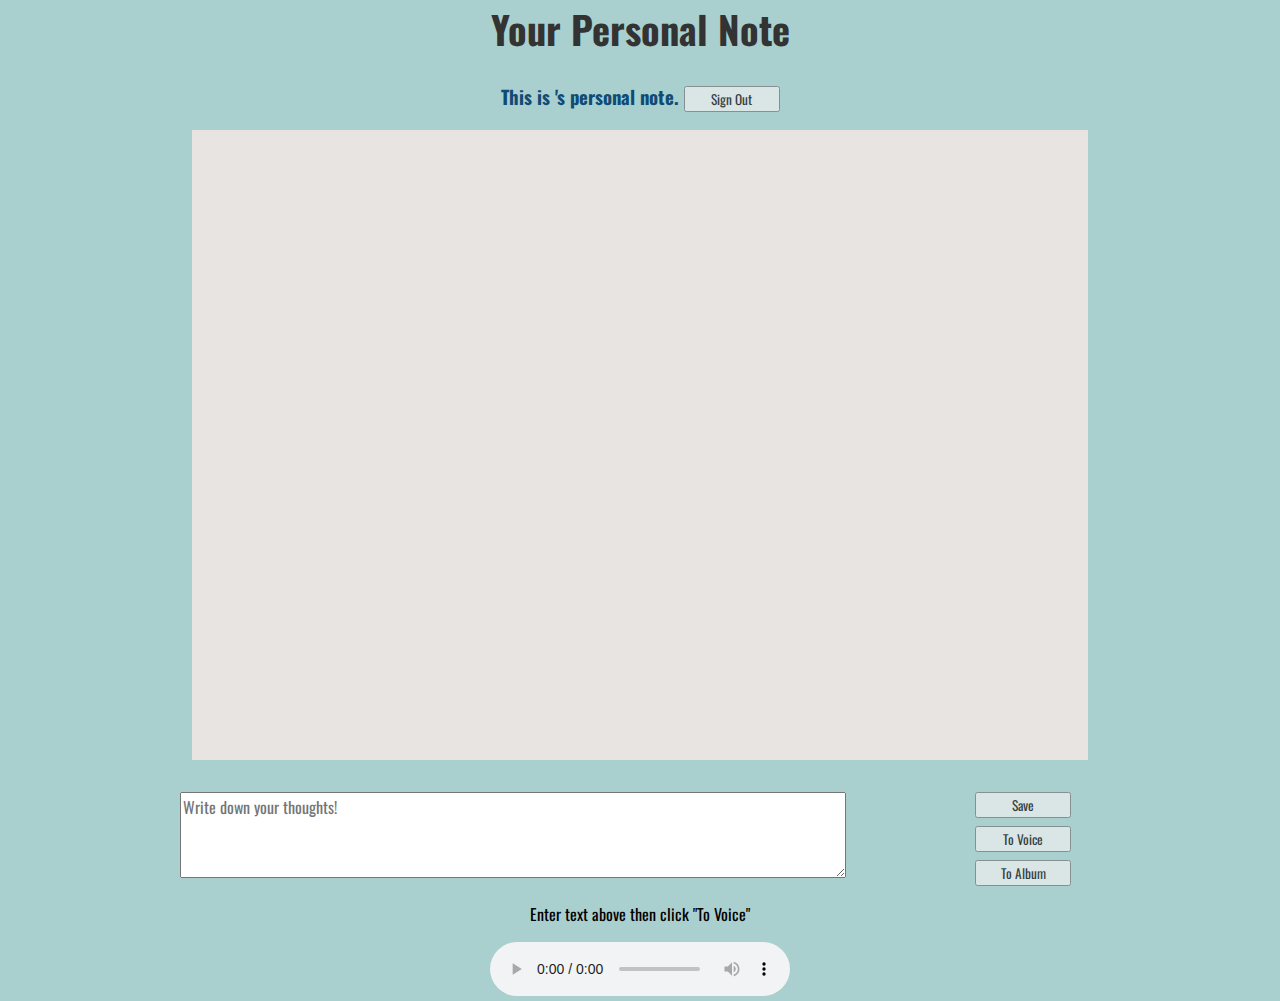
<file: index.html>
<!DOCTYPE html>
<html lang="en" dir="ltr">

<head>
  <meta charset="utf-8">
  <title>📓Personal Note ✏️</title>
</head>

<body>
  <link rel="stylesheet" href="style.css">
  <link href="https://fonts.googleapis.com/css?family=Oswald&display=swap" rel="stylesheet">
  <link href="https://fonts.googleapis.com/css2?family=Dancing+Script&family=Noto+Sans+TC:wght@100&family=Noto+Serif+TC:wght@200&family=Open+Sans+Condensed&display=swap" rel="stylesheet">
  <script src="https://sdk.amazonaws.com/js/aws-sdk-2.7.16.min.js"></script>
  <script src="https://code.jquery.com/jquery-3.3.1.min.js" type="text/javascript"></script>
  <script src="js/amazon-cognito-identity.min.js"></script>
  <script src="js/config.js"></script>
<script src="index.js"></script>


  <div class="bg">
    <h1 class="pageTitle">Your Personal Note</h1>
    <h3 class="emailshow">This is
      <span id="email_value"></span>'s personal note.  <button class="send_btn1" type="button" onclick="signOut();">Sign Out</button>
    </h3>

    <div class="showbox">
      <div class="show" id="showInfoHere"></div>
    </div>

    <div class="inputbox">
      <textarea id="text_input" class="text_input" value=" " name="text_input" placeholder="Write down your thoughts!"></textarea>

      <div class="btnbox">
        <button id="send_btn" class="send_btn1" type="button" onclick="createiiii();">Save</button><br>
        <button class="send_btn2" type="button" onclick="speakText();">To Voice</button><br>
        <button class="send_btn2" type="button" onclick="toPhoto();">To Album</button>
      </div>

    </div>
    <div id="textToSynth">
     <p id="result">Enter text above then click "To Voice"</p>
     <audio id="audioPlayback" controls>
       <source id="audioSource" type="audio/mp3" src="">
     </audio>
   </div>

<script src="main.js"></script>

</body>

</html>
</file>
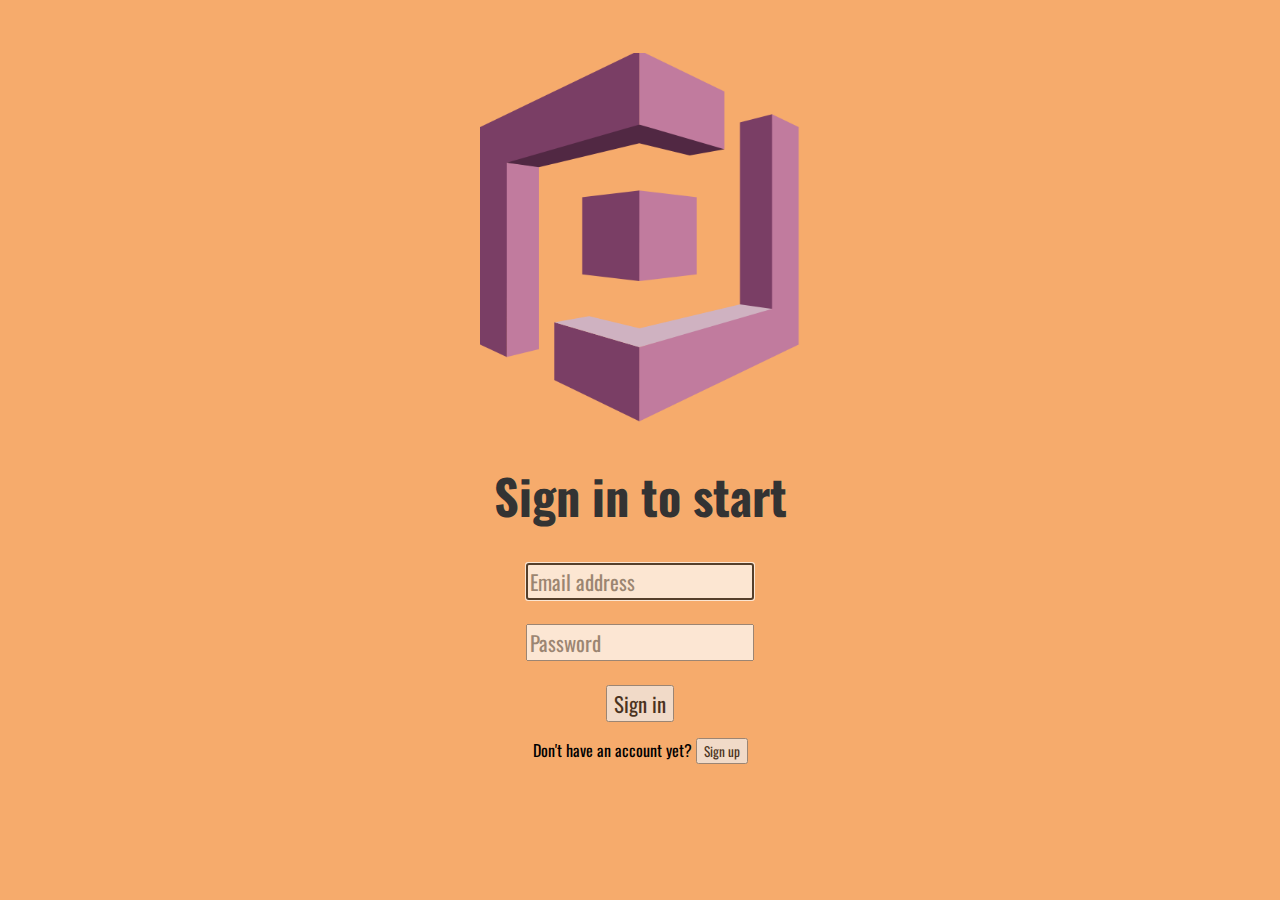
<file: login.html>
<!DOCTYPE html>

<html lang="en">
  <head>
    <meta charset="utf-8">
  <link rel="stylesheet" href="css/loginPageStyle.css">
  <link href="https://fonts.googleapis.com/css?family=Oswald&display=swap" rel="stylesheet">
  <link href="https://fonts.googleapis.com/css2?family=Dancing+Script&family=Noto+Sans+TC:wght@100&family=Noto+Serif+TC:wght@200&family=Open+Sans+Condensed&display=swap" rel="stylesheet">

	<!-- Javascript SDKs-->
	<script src="https://code.jquery.com/jquery-1.11.3.min.js"></script>
	<script src="js/amazon-cognito-auth.min.js"></script>
	<script src="https://sdk.amazonaws.com/js/aws-sdk-2.7.16.min.js"></script>
	<script src="js/amazon-cognito-identity.min.js"></script>
	<script src="js/config.js"></script>

  </head>
  <body class="loginpage">
    <img src="imgs/1.png" class="cognitopic">
    <form>
      <h1 class="logintitle">Sign in to start</h1>

      <input class="logininput" type="text" id="inputUsername"  placeholder="Email address" name="username" required autofocus><br><br>
      <input class="logininput" type="password" id="inputPassword"  placeholder="Password" name="password" required><br><br>
      <button class="logininput" type="button" onclick="signInButton()">Sign in</button>
      <p>Don't have an account yet? <button class="logininputsmall" type="button" onclick="toSignup()">Sign up</button></p>

    </form>


<script>

  function signInButton() {

	var authenticationData = {
        Username : document.getElementById("inputUsername").value,
        Password : document.getElementById("inputPassword").value,
    };

    var authenticationDetails = new AmazonCognitoIdentity.AuthenticationDetails(authenticationData);

	var poolData = {
        UserPoolId : _config.cognito.userPoolId, // Your user pool id here
        ClientId : _config.cognito.clientId, // Your client id here
    };

    var userPool = new AmazonCognitoIdentity.CognitoUserPool(poolData);

    var userData = {
        Username : document.getElementById("inputUsername").value,
        Pool : userPool,
    };

    var cognitoUser = new AmazonCognitoIdentity.CognitoUser(userData);

	cognitoUser.authenticateUser(authenticationDetails, {
        onSuccess: function (result) {
			var accessToken = result.getAccessToken().getJwtToken();
			console.log(accessToken);
      window.location.href="index.html";
        },

        onFailure: function(err) {
            alert(err.message || JSON.stringify(err));
        },
    });
  }
  function toSignup() {
      window.location.href="register.html";
  }

</script>
</body>
</html>
</file>
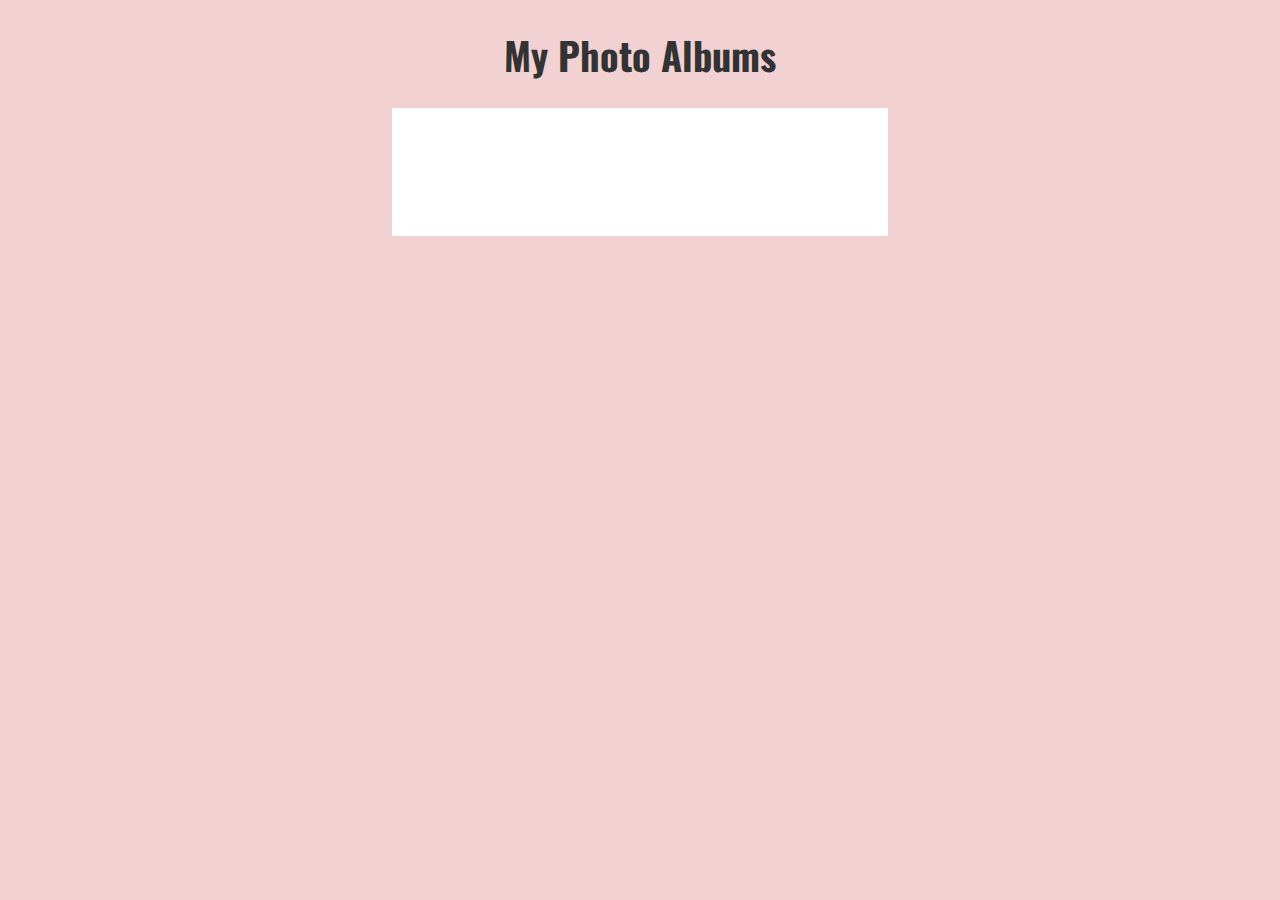
<file: photo.html>
<!DOCTYPE html>
<html lang="en">
  <head>
      <meta charset="utf-8">
    <link rel="stylesheet" href="css/photo.css">
     <!-- **DO THIS**: -->
    <!--   Replace SDK_VERSION_NUMBER with the current SDK version number -->
    <link href="https://fonts.googleapis.com/css?family=Oswald&display=swap" rel="stylesheet">
    <link href="https://fonts.googleapis.com/css2?family=Dancing+Script&family=Noto+Sans+TC:wght@100&family=Noto+Serif+TC:wght@200&family=Open+Sans+Condensed&display=swap" rel="stylesheet">

    <script src="https://sdk.amazonaws.com/js/aws-sdk-2.715.0.min.js"></script>
    <script src="s3_photoExample.js"></script>
    <script>
       function getHtml(template) {
          return template.join('\n');
       }
       listAlbums();
    </script>
  </head>
  <body>
    <h1 class="pageTitle">My Photo Albums</h1>
    <div class="app" id="app"></div>
  </body>
</html>
</file>
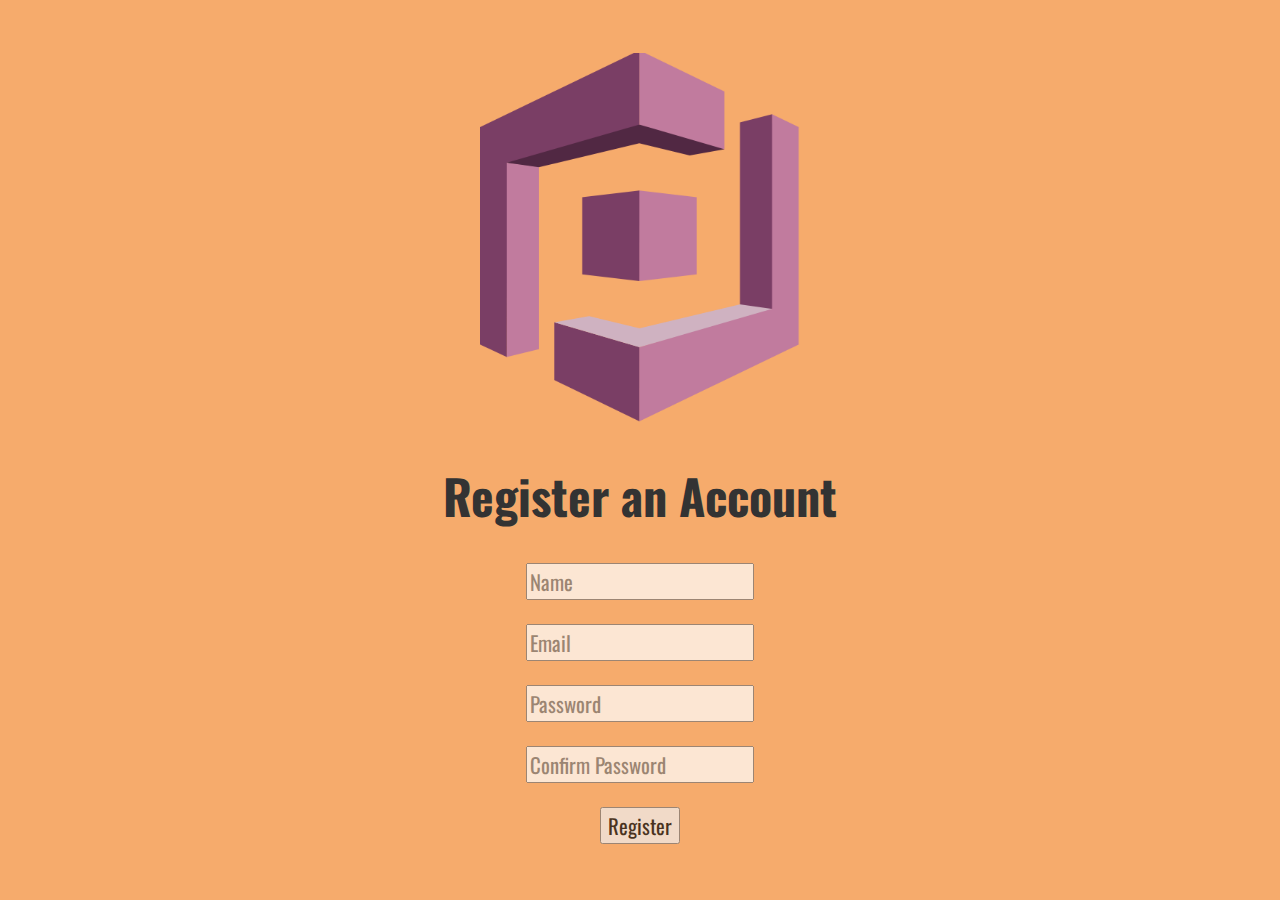
<file: register.html>
<!DOCTYPE html>

<html lang="en">
  <head>
    <meta charset="utf-8">
    <link rel="stylesheet" href="css/loginPageStyle.css">
    <link href="https://fonts.googleapis.com/css?family=Oswald&display=swap" rel="stylesheet">
    <link href="https://fonts.googleapis.com/css2?family=Dancing+Script&family=Noto+Sans+TC:wght@100&family=Noto+Serif+TC:wght@200&family=Open+Sans+Condensed&display=swap" rel="stylesheet">

	<!-- Javascript SDK-->
  <script src="https://code.jquery.com/jquery-1.11.3.min.js"></script>
  <script src="js/amazon-cognito-auth.min.js"></script>
  <script src="https://sdk.amazonaws.com/js/aws-sdk-2.7.16.min.js"></script>
  <script src="js/amazon-cognito-identity.min.js"></script>
  <script src="js/config.js"></script>
  <script src="https://sdk.amazonaws.com/js/aws-sdk-2.7.16.min.js"></script>
  </head>



  <body class="loginpage">
    <img src="imgs/1.png" class="cognitopic">

    <h1 class="h3 mb-3 font-weight-normal logintitle" id="titleheader">Register an Account</h1>

	<input type="personalname" class="form-control logininput" id="personalnameRegister" placeholder="Name" pattern=".*" required><br><br>
    <input type="email" class="form-control logininput" id="emailInputRegister" placeholder="Email" pattern=".*" required><br><br>
	<input type="password" class="form-control logininput" id="passwordInputRegister" placeholder="Password" pattern=".*" required><br><br>
    <input type="password" class="form-control logininput" id="confirmationpassword" placeholder="Confirm Password" pattern=".*" required><br><br>
	<button id="mainbutton" class="btn btn-lg btn-primary btn-block logininput" type="button" onclick="registerButton()" >Register</button>

	<script>

		var username;
		var password;
		var personalname;
		var poolData;

  //AWS config
AWS.config.update({
  region: 'us-east-1',
  accessKeyId: "ASIAYIZQRUCOQ3EQZHS7",
  secretAccessKey: "3nx7X2C5OkwuYL2P7z9yrC4NgBZKP+tIgEVRD6V3",
  sessionToken:"FwoGZXIvYXdzEEIaDGdrxhPx3shX2oh1SCLIAc4upMAjtr62H7WqXz7SosKxCJvNamNMIBJb8EuTqZuLINPEqvAdg72qP/p+KFeunCnNCsxYKBw4Hk8QuiZKO8ZvCMXoC0m5eEpi5bdnXi6s5En9SwhfbDvSdWQEQ1NMVSi+bOOWvQtPAjPyedcJQFZjGWMRoKvfdrj7NerHvZ5DZCUDTB/WkyoA8eh+dScxc+VhzTRntWxVgOwDWBs+z1VVmNiAVr539R2Or8CFfKBWx8d2NFDnrYRL9LpTR71+Yrs5gN7LO9z4KNi6//gFMi3Sevt98n3LQr02mExgtQ7l/dSTwTaDWEAxYsjsNNqXEVuB3al1gvE854wdad8="
});

    var dynamodb = new AWS.DynamoDB();

	  function registerButton() {

		personalnamename =  document.getElementById("personalnameRegister").value;
		username = document.getElementById("emailInputRegister").value;

		if (document.getElementById("passwordInputRegister").value != document.getElementById("confirmationpassword").value) {
			alert("Passwords Do Not Match!")
			throw "Passwords Do Not Match!"
		} else {
			password =  document.getElementById("passwordInputRegister").value;
		}

		poolData = {
				UserPoolId : _config.cognito.userPoolId, // Your user pool id here
				ClientId : _config.cognito.clientId // Your client id here
			};
		var userPool = new AmazonCognitoIdentity.CognitoUserPool(poolData);

		var attributeList = [];

		var dataEmail = {
			Name : 'email',
			Value : username, //get from form field
		};

		var dataPersonalName = {
			Name : 'name',
			Value : personalname, //get from form field
		};

		var attributeEmail = new AmazonCognitoIdentity.CognitoUserAttribute(dataEmail);
		var attributePersonalName = new AmazonCognitoIdentity.CognitoUserAttribute(dataPersonalName);


		attributeList.push(attributeEmail);
		attributeList.push(attributePersonalName);

		userPool.signUp(username, password, attributeList, null, function(err, result){
			if (err) {
				alert(err.message || JSON.stringify(err));
				return;
			}
			cognitoUser = result.user;
			console.log('user name is ' + cognitoUser.getUsername());
			//change elements of page
			document.getElementById("titleheader").innerHTML = "Check your email for a verification link";

		});

    var inputstring = dataEmail.Value;
　  var NewArray = new Array();
　  var NewArray = inputstring.split("@");

    var params = {
        TableName : NewArray[0],
        KeySchema: [
            { AttributeName: "info", KeyType: "HASH"},
            { AttributeName: "time", KeyType: "RANGE"},

        ],
        AttributeDefinitions: [
            { AttributeName: "info", AttributeType: "S" },
            { AttributeName: "time", AttributeType: "S" },

        ],
        ProvisionedThroughput: {
            ReadCapacityUnits: 100,
            WriteCapacityUnits: 100
        }
    };

    console.log(NewArray[0]);
    dynamodb.createTable(params, function(err, data) {
        if (err) {
            console.log("Unable to create table: " + "\n" + JSON.stringify(err, undefined, 2));
        } else {
            console.log("Created table: " + "\n" + JSON.stringify(data, undefined, 2));
        }
    });
	  }


	</script>

 </body>

</html>
</file>
<file: style.css>
body{
  background-color: #aacfcf;
  font-family: 'Oswald', "黑體-繁","微軟正黑體",'Open Sans Condensed', 'Dancing Script', 'Noto Sans TC', 'Noto Serif TC', serif, sans-serif;
  text-align: center;
  margin: 0;
}

.text_input{
  height: 5rem;
  font-family: 'Oswald', "黑體-繁","微軟正黑體",'Open Sans Condensed';
  margin: 0rem;
  font-size: 1rem;
  flex: 40%;
}

.inputbox{
  display: flex;
  text-align: center;
  margin-top: 2rem;
  margin-bottom: 0;
  margin-left: 20vmin;
    margin-right: 5rem;
}
.send_btn1{
  opacity: 0.7;
  width: 6rem;
  font-family: 'Oswald';
  display: inline-block;
}

.send_btn2{
  opacity: 0.7;
  width: 6rem;
  font-family: 'Oswald';
  display: inline-block;
  margin-top: 0.5rem;
}

.showbox {
  background-color: #e8e4e1;
  color: #333333;
  margin-left: 15vmax;
  margin-right: 15vmax;
  height: 70vh;
  display: block;
  padding-left: 2rem;
  text-align: left;

}
.show{
  color: #333333;
  max-height: 70vh;
  overflow:auto;
}

.pageTitle{
  color: #333333;
  font-size: 3vmax;
  margin-top: 0rem;
}
.emailshow{
  color: #0f4c75;
}

.btnbox{
    flex: 10%;
    margin: 0;
    padding: 0;
}
</file>
<file: css/loginPageStyle.css>
body{
  background-color: #f6ab6c;
  font-family: 'Oswald', "黑體-繁","微軟正黑體",'Open Sans Condensed', 'Dancing Script', 'Noto Sans TC', 'Noto Serif TC', serif, sans-serif;

}

.loginpage{
  text-align: center;
}

.cognitopic{
  width: 20rem;
  margin-top: 5vmin;
}
.logintitle{
  font-size: 3rem;
  color: #333333;
}

.logininput{
  opacity: 0.7;
  font-family: 'Oswald';
  font-size: 1.3rem;
}

.logininputsmall{
  opacity: 0.7;
  font-family: 'Oswald';
}
</file>
<file: css/photo.css>
body{

  background-color: #f1d1d1;
  font-family: 'Oswald', "黑體-繁","微軟正黑體",'Open Sans Condensed', 'Dancing Script', 'Noto Sans TC', 'Noto Serif TC', serif, sans-serif;
  text-align: center;

}

.app{
  margin-left:30vmax;
  margin-right:30vmax;
  padding: 5vmax;
  text-align: left;
  background-color: white;
}
.pageTitle{
  color: #333333;
  font-size: 3vmax;
}
</file>
